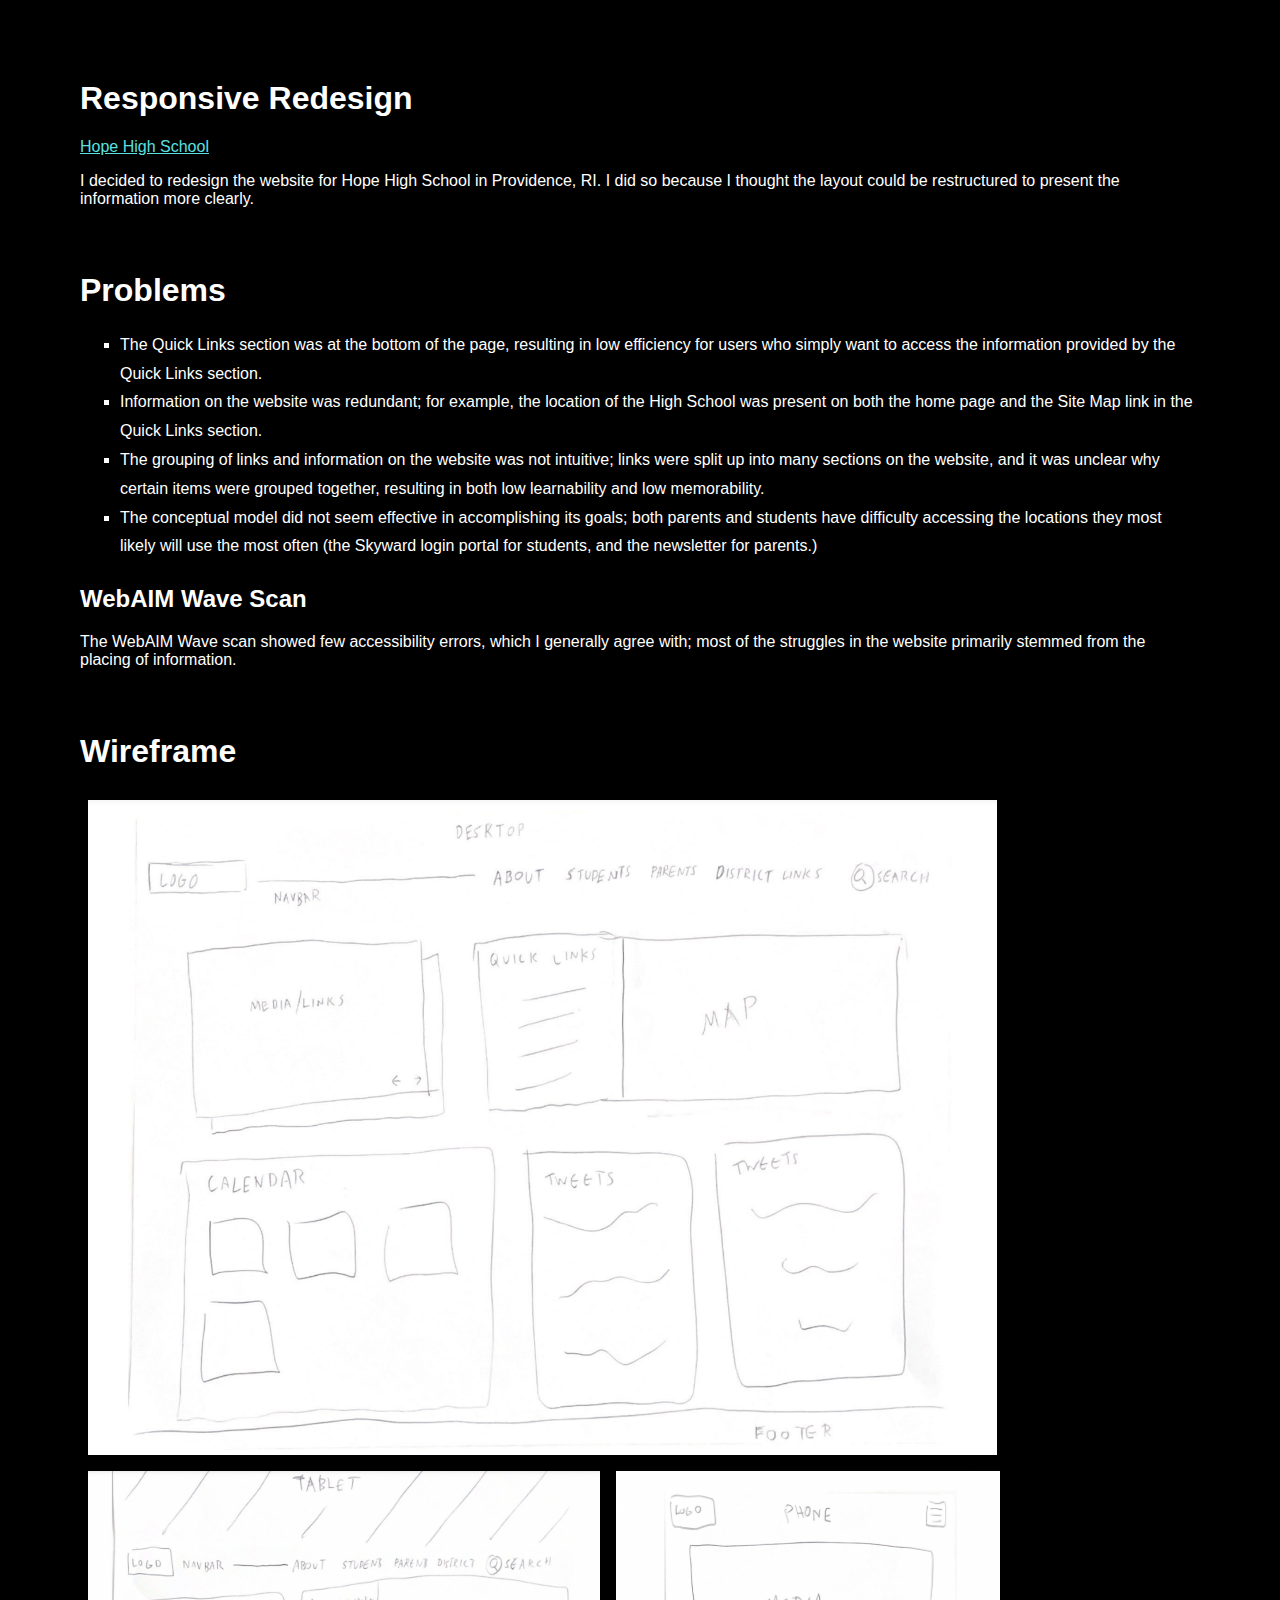
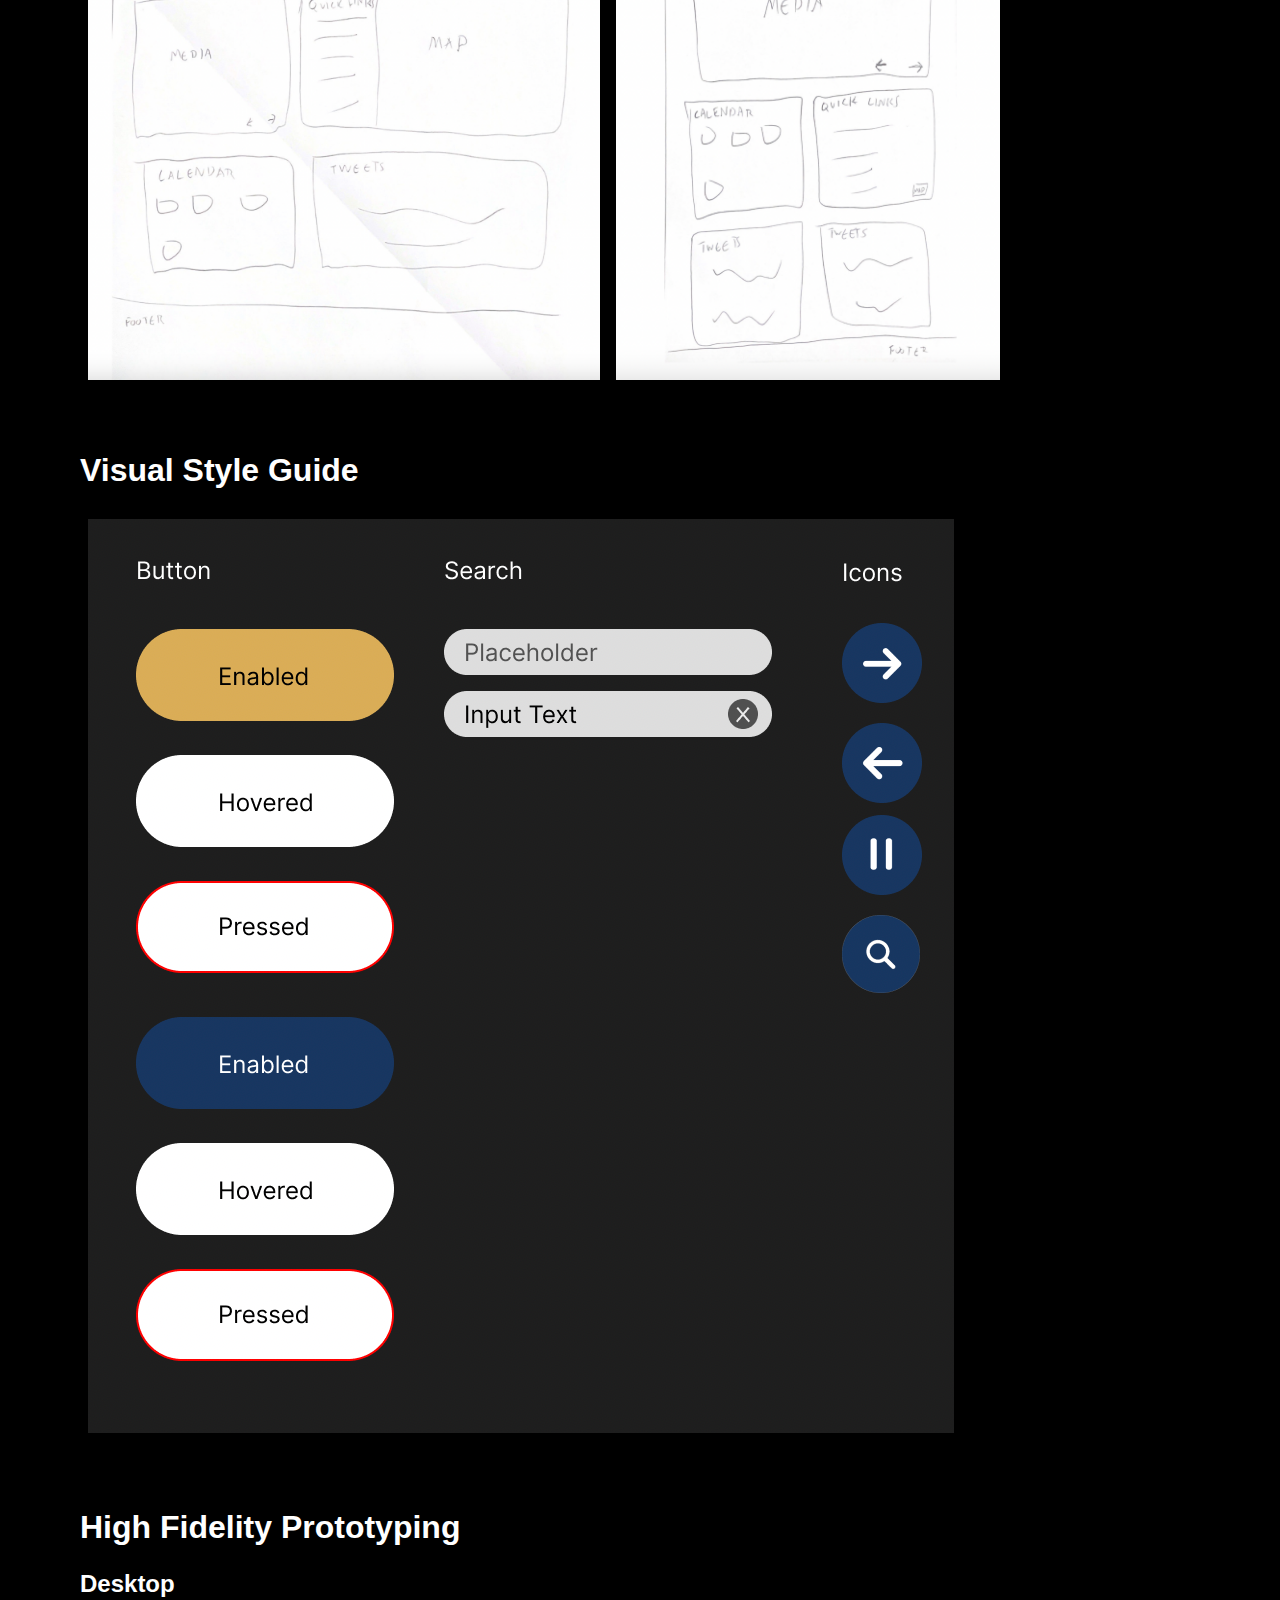
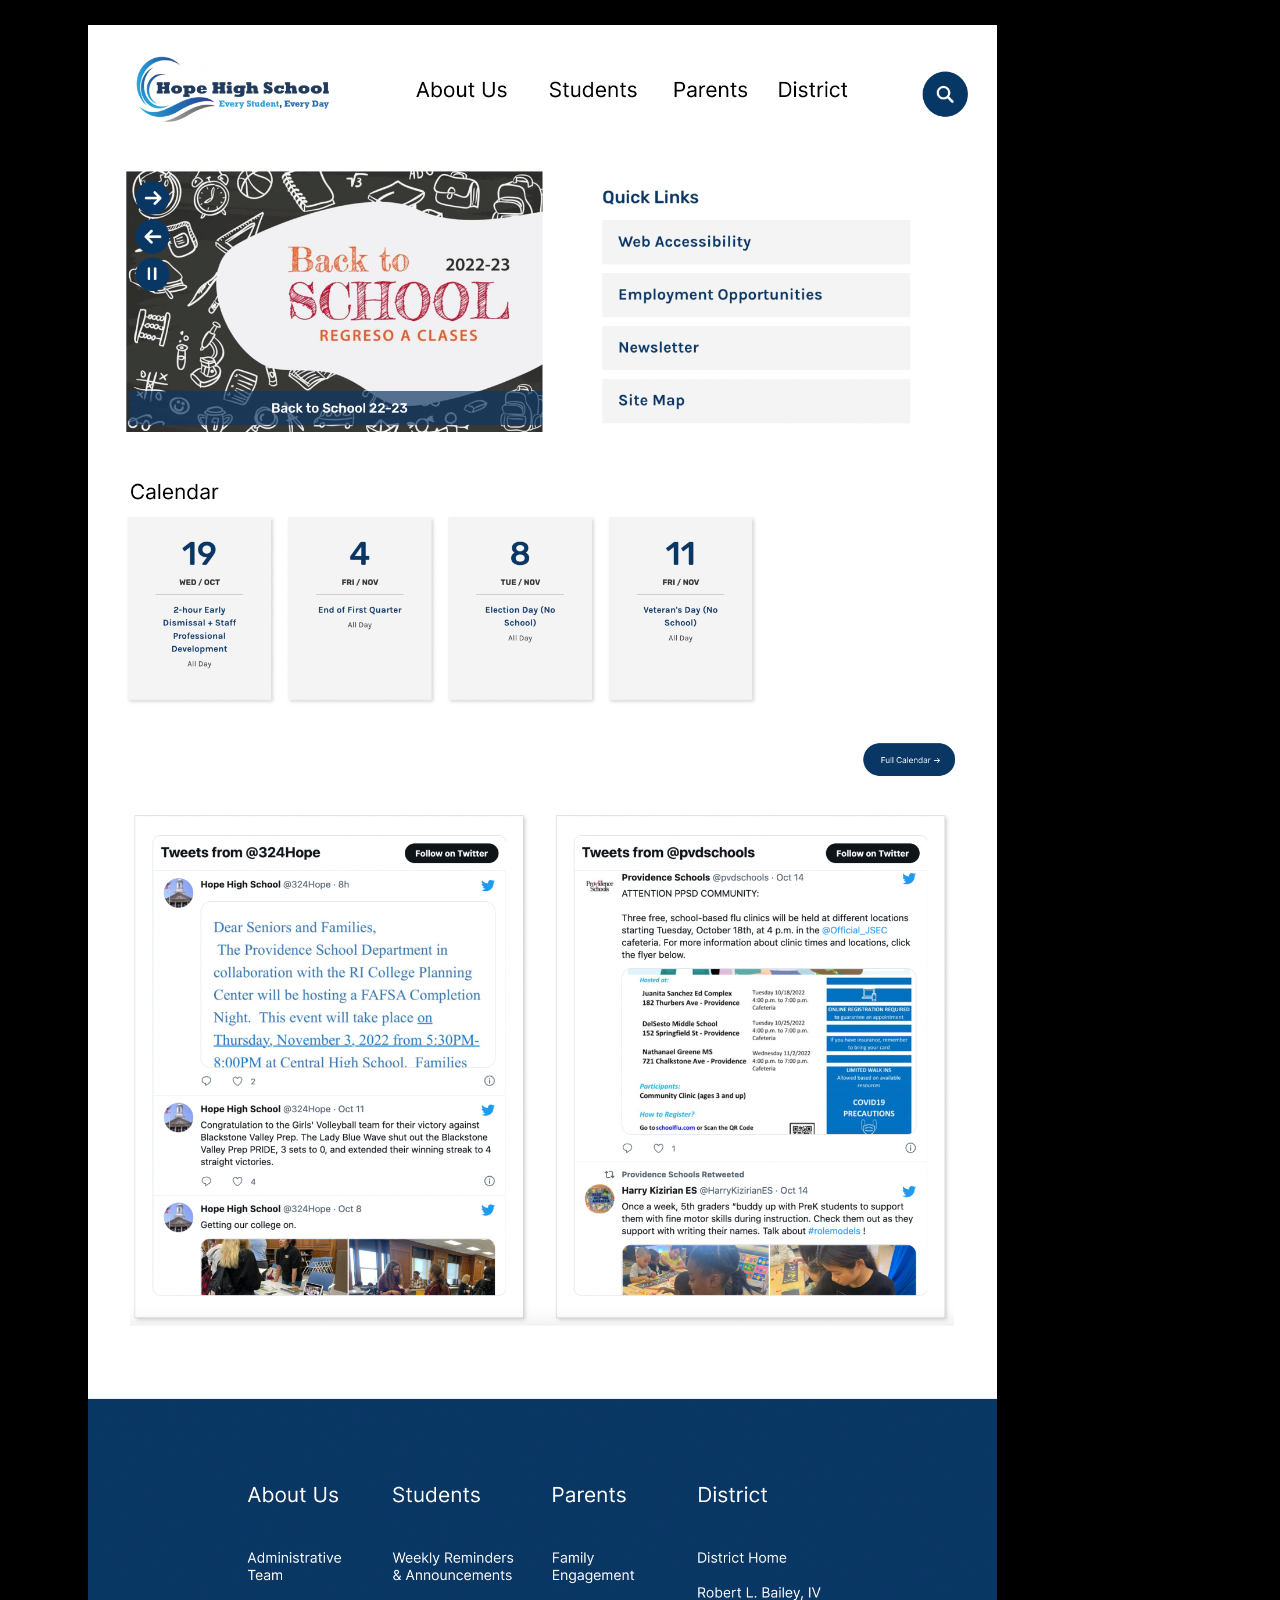
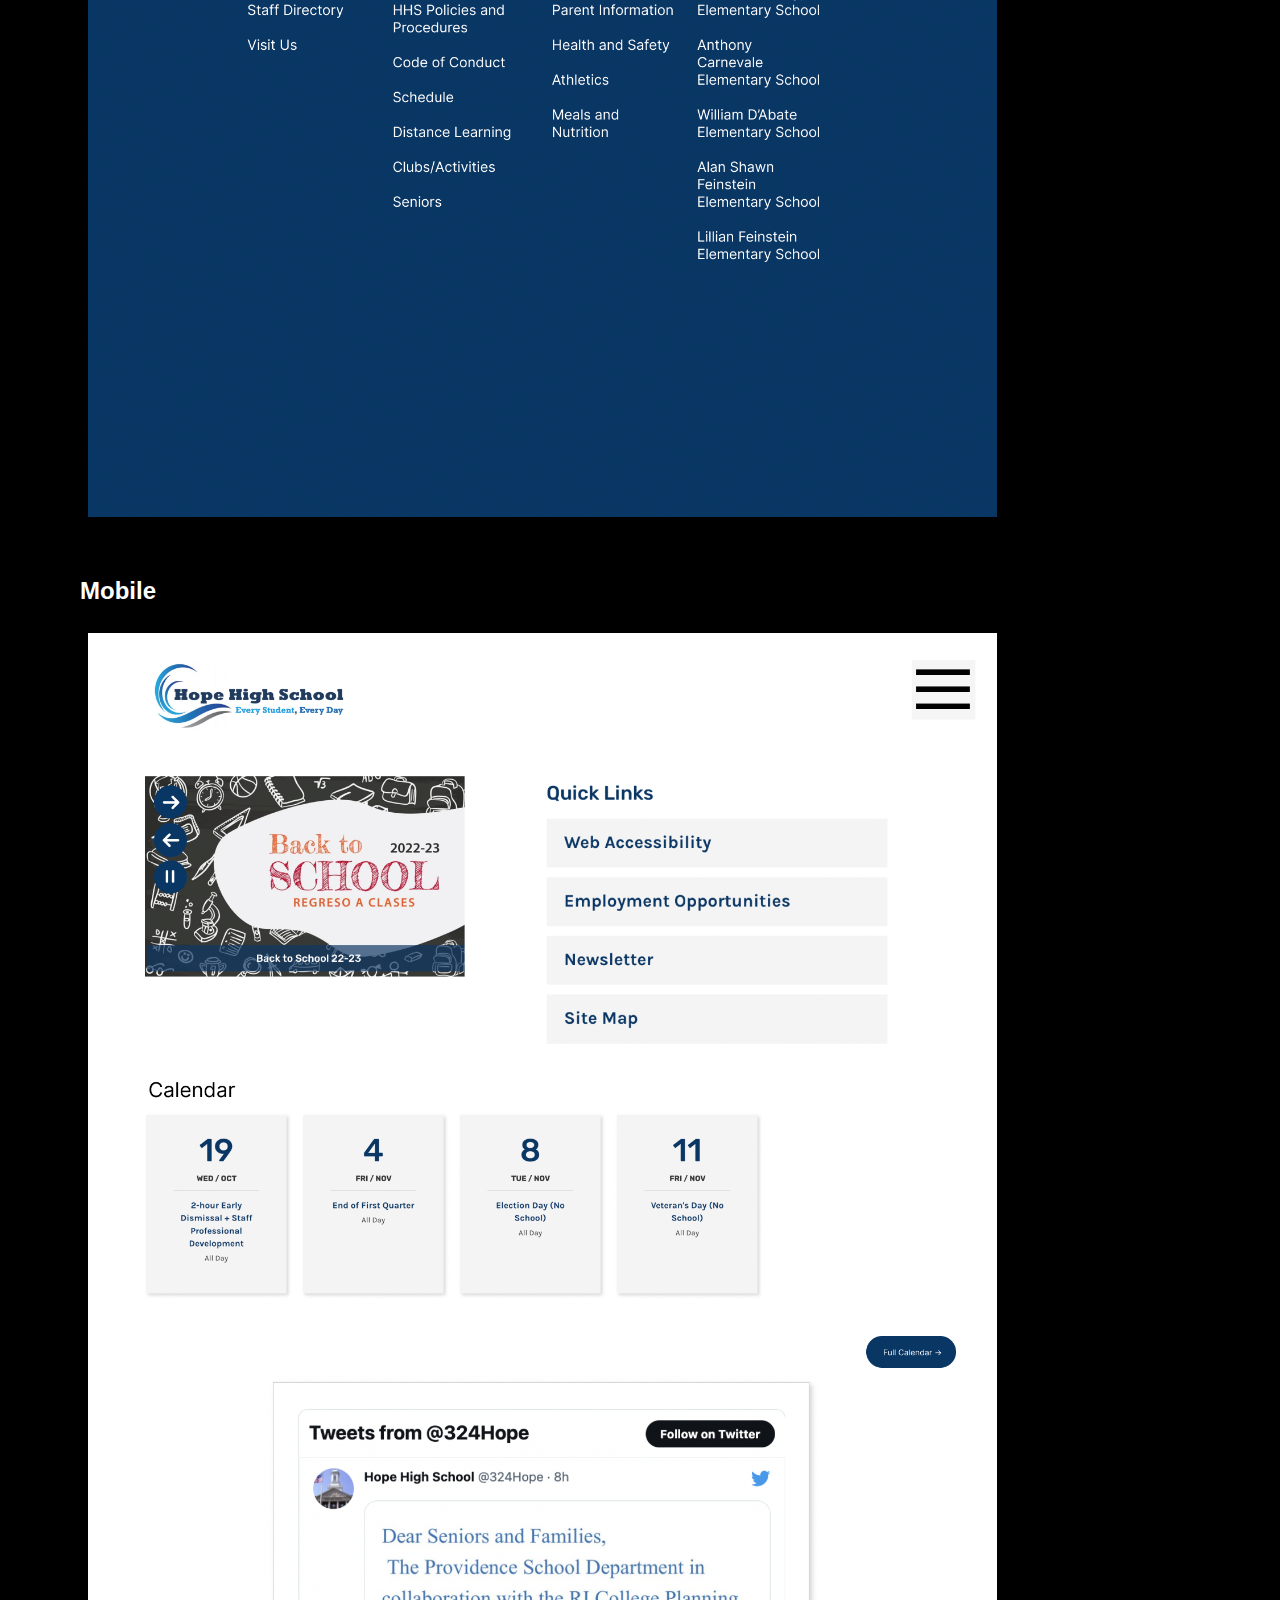
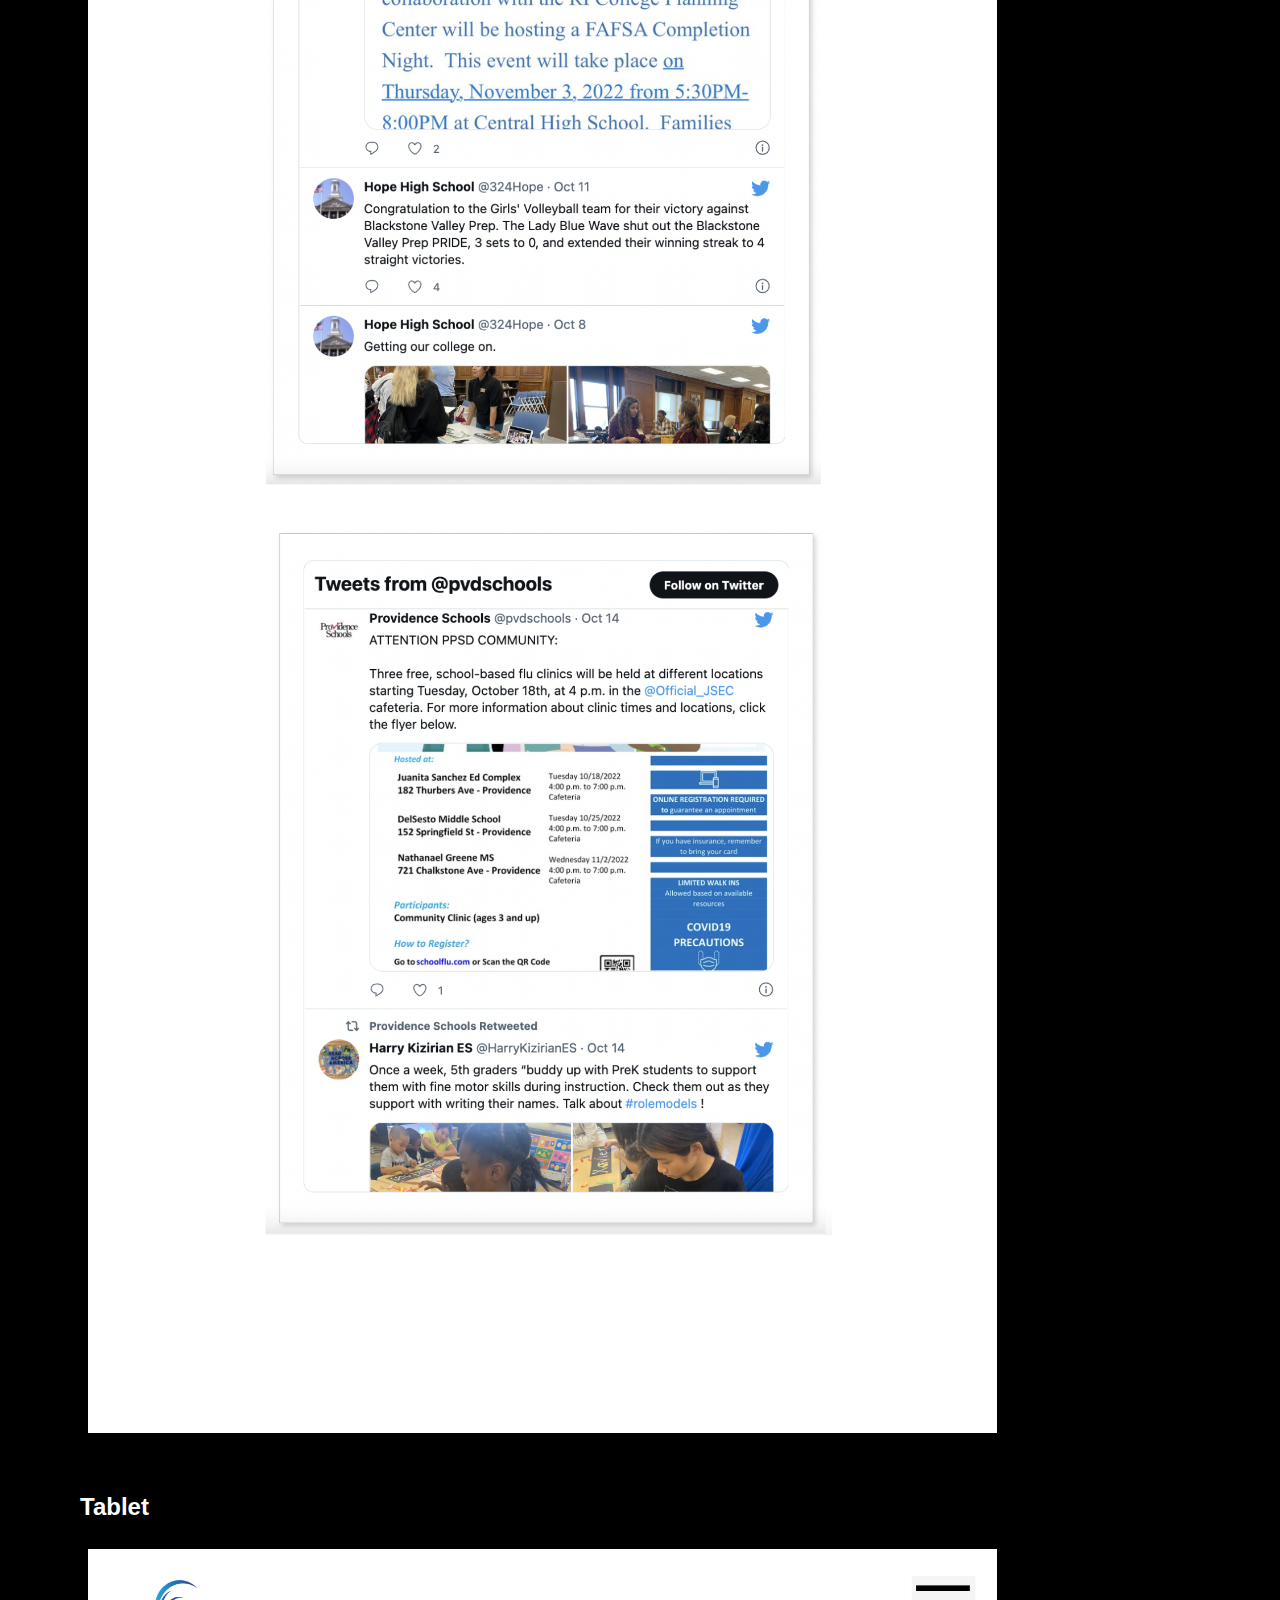
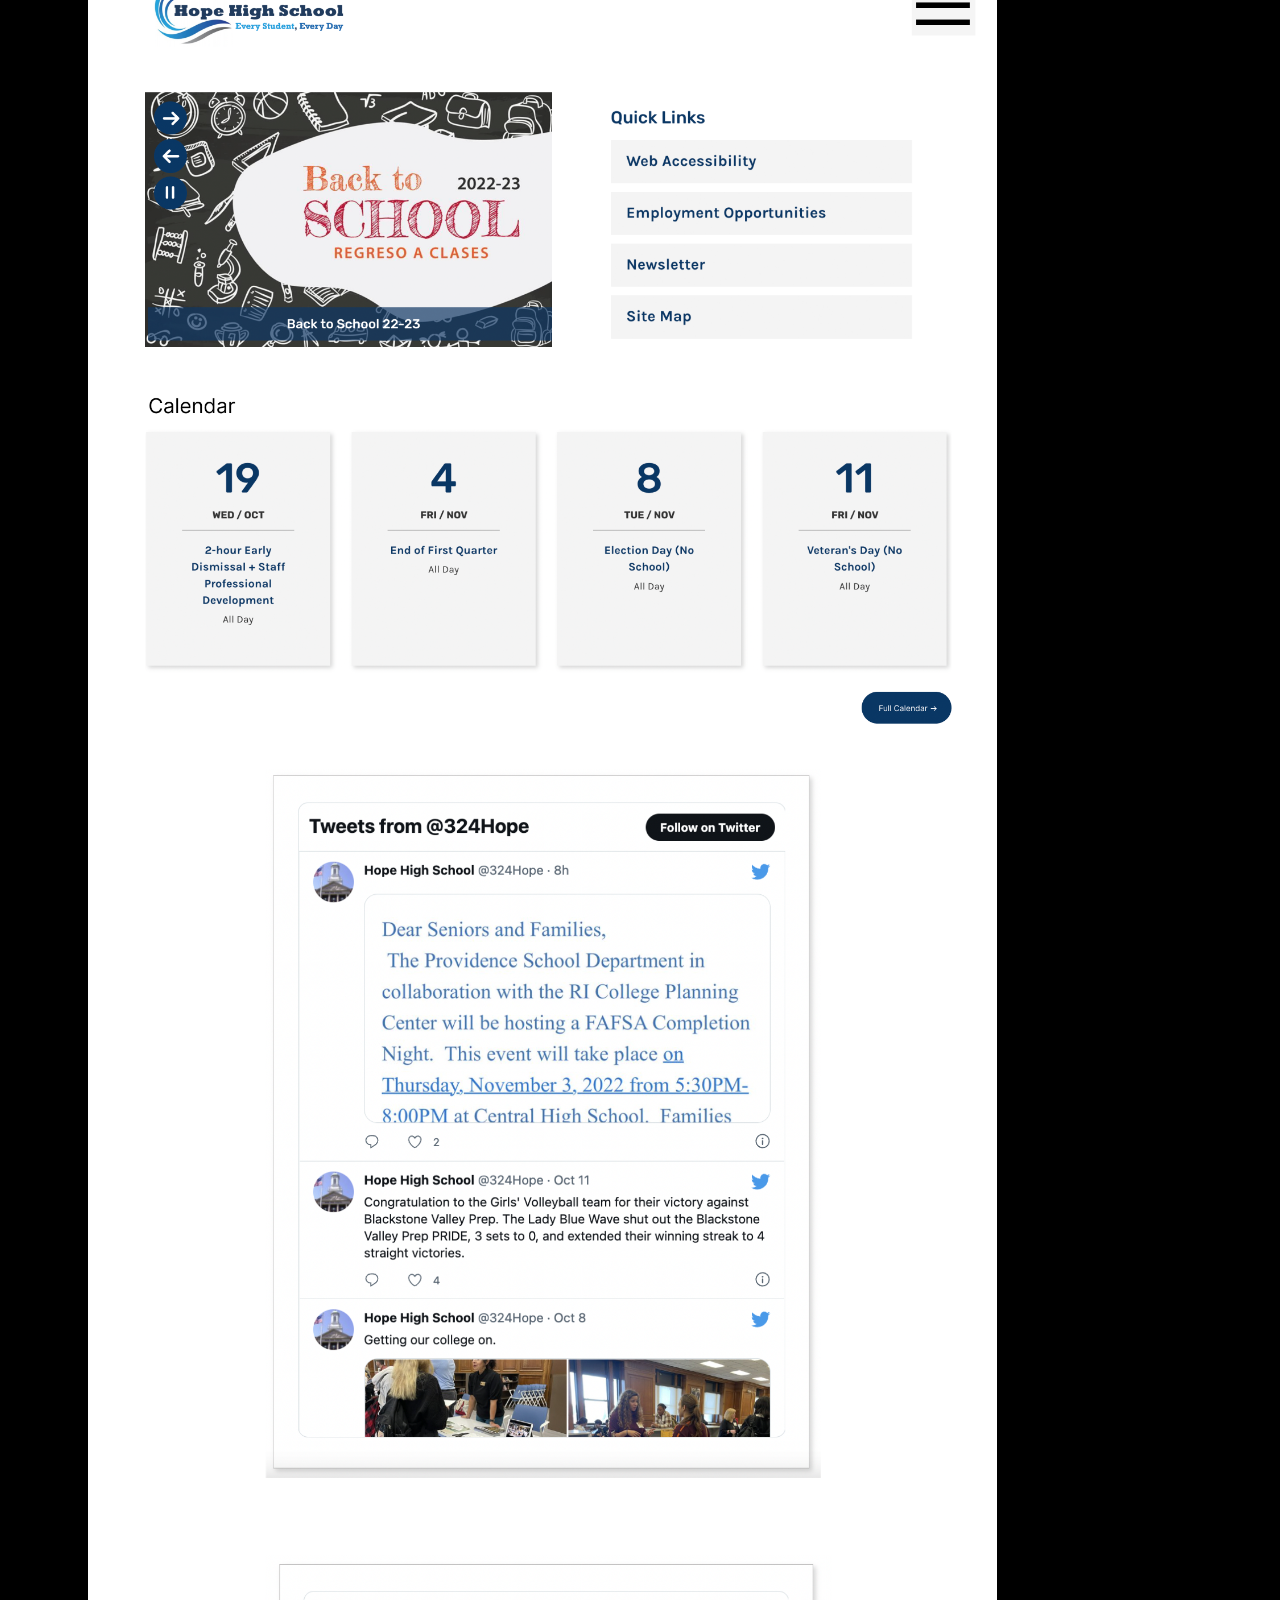
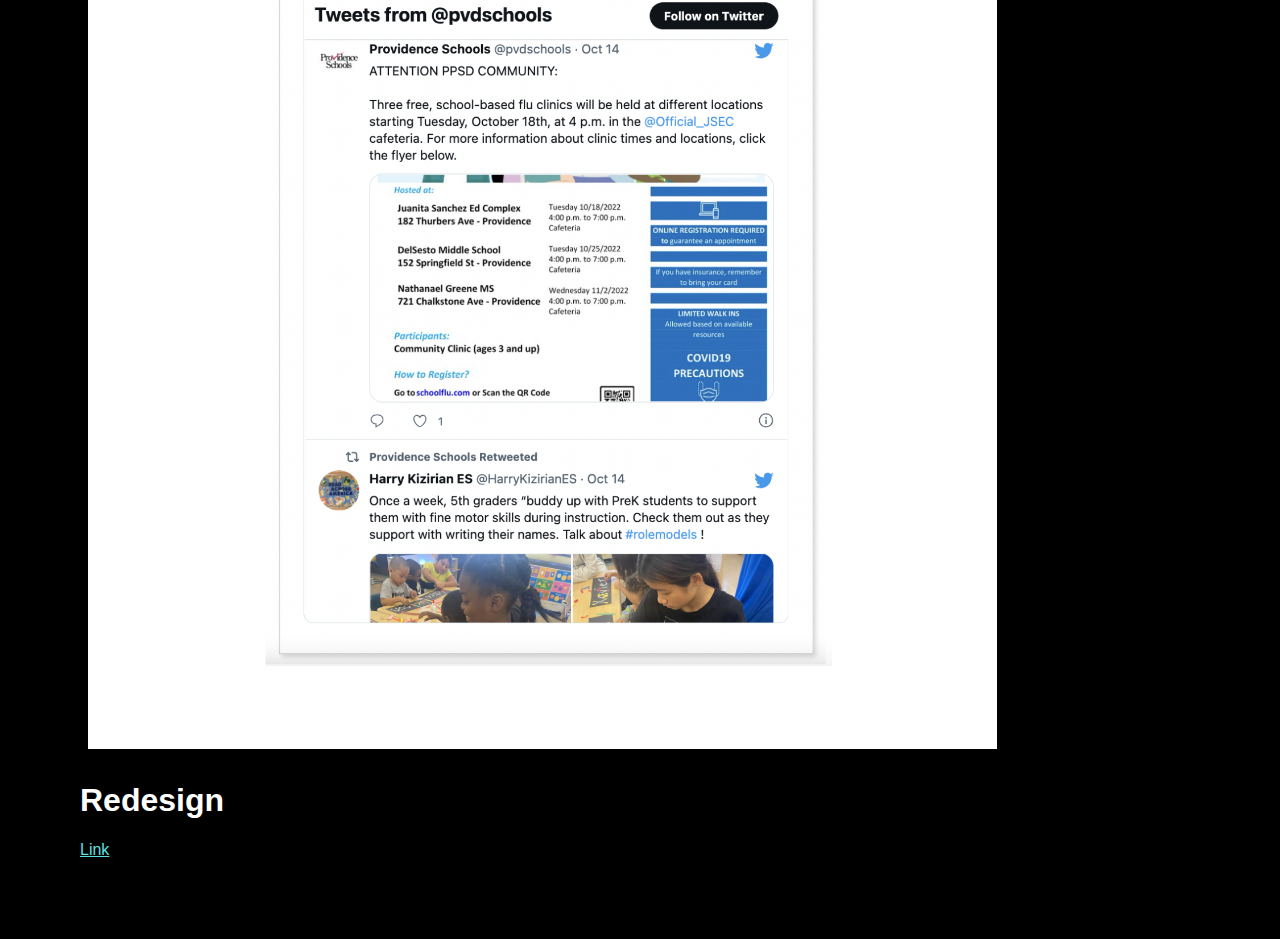
<file: index.html>
<!DOCTYPE HTML>
<head>
    <link rel="stylesheet" href="index.css">
</head>
<body>
<h1 class="text">Responsive Redesign</h1>
<a href="https://www.providenceschools.org/hope">Hope High School</a>
<p>
    I decided to redesign the website for Hope High School in Providence, RI. I did so because I thought the layout could be restructured to present the information more clearly.
</p>

<h1 style="margin-top:2em">Problems</h1>
<ul>
    <li>The Quick Links section was at the bottom of the page, resulting in low efficiency for users who simply want to access the information provided by the Quick Links section.</li>
    <li>Information on the website was redundant; for example, the location of the High School was present on both the home page and the Site Map link in the Quick Links section.</li>
    <li>The grouping of links and information on the website was not intuitive; links were split up into many sections on the website, and it was unclear why certain items were grouped together, resulting in both low learnability and low memorability.</li>
    <li>The conceptual model did not seem effective in accomplishing its goals; both parents and students have difficulty accessing the locations they most likely will use the most often (the Skyward login portal for students, and the newsletter for parents.)</li>
</ul>

<h2 style="margin-top: 1em">WebAIM Wave Scan</h2>
<p>The WebAIM Wave scan showed few accessibility errors, which I generally agree with; most of the struggles in the website primarily stemmed from the placing of information.</p>

<h1 style="margin-top: 2em">Wireframe</h1>
<div class="container">
    <img src="desktop.png" alt="desktop wireframe" style="width:71vw">
    <img src="tablet.png" alt="tablet wireframe" style="width:40vw">
    <img src="phone.png" alt="phone wireframe" style="width:30vw">
</div>

<h1 style="margin-top: 2em">Visual Style Guide</h1>
<img src="styleguide.png" alt="style guide">

<h1 style="margin-top: 2em">High Fidelity Prototyping</h1>
<h2 style="margin-top: 1em">Desktop</h1>
<img src="prototype.png" alt="high fidelity prototype" style="width:71vw">

<h2 style="margin-top: 2em">Mobile</h1>
    <img src="mobile.png" alt="high fidelity prototype" style="width:71vw">

    <h2 style="margin-top: 2em">Tablet</h1>
        <img src="tablethifi.png" alt="high fidelity prototype" style="width:71vw">

<h1>Redesign</h1>
<a href="hhs-index.html">Link</a>

</body>
</file>
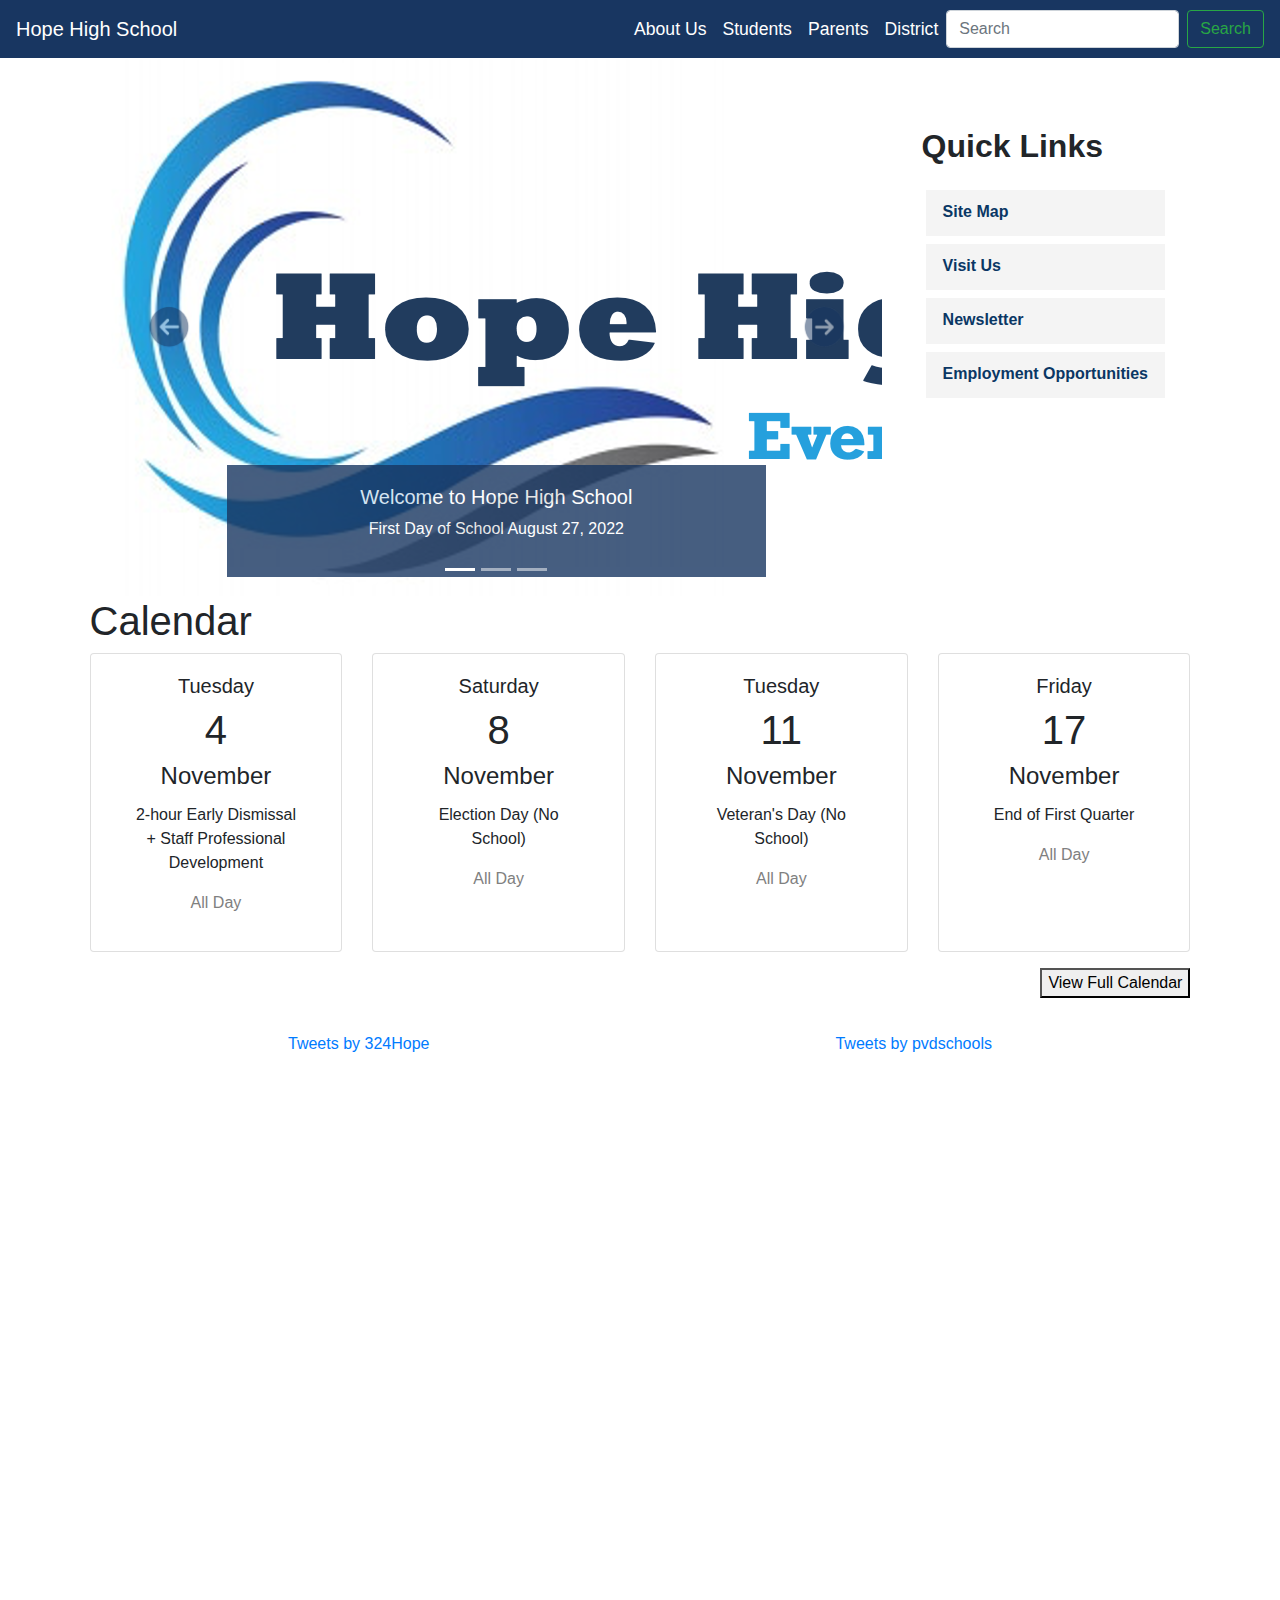
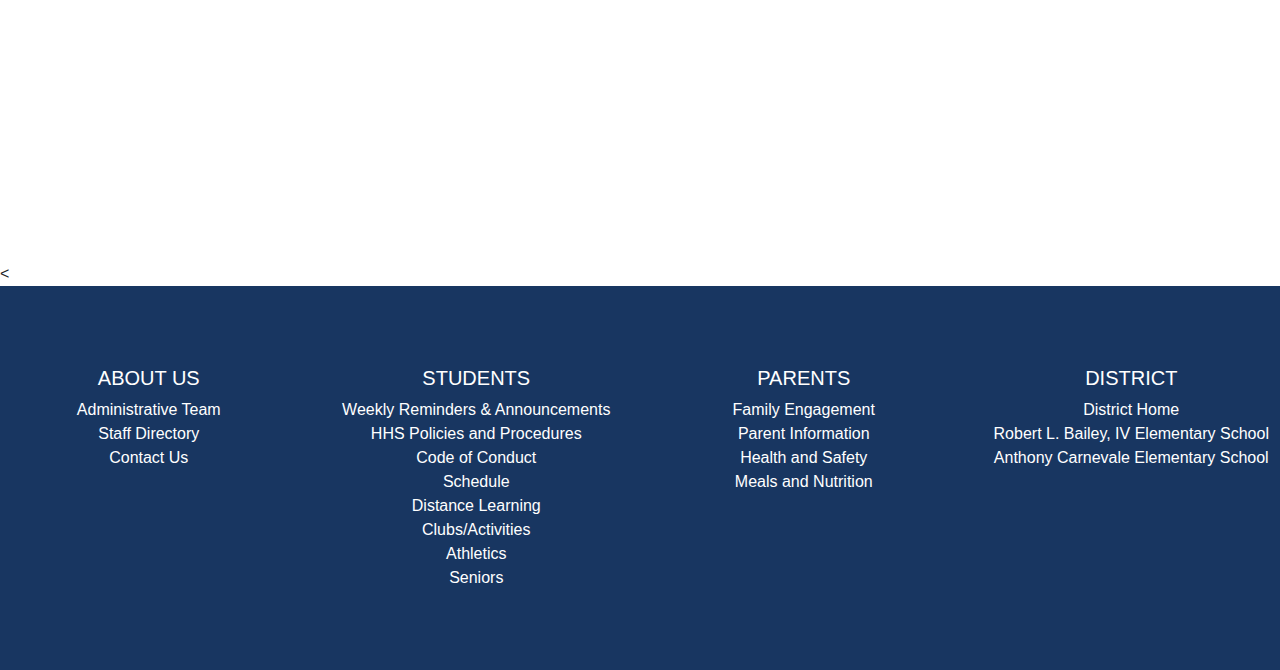
<file: hhs-index.html>
<!DOCTYPE html>
<head>
    <link rel="stylesheet" href="https://cdn.jsdelivr.net/npm/bootstrap@4.0.0/dist/css/bootstrap.min.css" integrity="sha384-Gn5384xqQ1aoWXA+058RXPxPg6fy4IWvTNh0E263XmFcJlSAwiGgFAW/dAiS6JXm" crossorigin="anonymous">
    <script src="https://code.jquery.com/jquery-3.2.1.slim.min.js" integrity="sha384-KJ3o2DKtIkvYIK3UENzmM7KCkRr/rE9/Qpg6aAZGJwFDMVNA/GpGFF93hXpG5KkN" crossorigin="anonymous"></script>
    <script src="https://cdn.jsdelivr.net/npm/popper.js@1.12.9/dist/umd/popper.min.js" integrity="sha384-ApNbgh9B+Y1QKtv3Rn7W3mgPxhU9K/ScQsAP7hUibX39j7fakFPskvXusvfa0b4Q" crossorigin="anonymous"></script>
    <script src="https://cdn.jsdelivr.net/npm/bootstrap@4.0.0/dist/js/bootstrap.min.js" integrity="sha384-JZR6Spejh4U02d8jOt6vLEHfe/JQGiRRSQQxSfFWpi1MquVdAyjUar5+76PVCmYl" crossorigin="anonymous"></script>   
    <link rel="stylesheet" href="hhs.css">
</head>

<body>
    
    <div id="navbar">
        <nav class="navbar navbar-expand-lg navbar-dark" style="background-color: #183661;">
            <a class="navbar-brand" href="#">Hope High School</a>
            <button class="navbar-toggler" type="button" data-toggle="collapse" data-target="#navbarSupportedContent" aria-controls="navbarSupportedContent" aria-expanded="false" aria-label="Toggle navigation">
                <span class="navbar-toggler-icon"></span>
            </button>
            
            <div class="collapse navbar-collapse" id="navbarSupportedContent">
                <ul class="navbar-nav ml-auto">
                    <li class="nav-item dropdown">
                        <a class="nav-link" href="#" id="navbarDropdown" role="button" data-toggle="dropdown" aria-haspopup="true" aria-expanded="false">
                            About Us
                        </a>
                        <div class="dropdown-menu dropdown-menu-end animate slideIn" aria-labelledby="navbarDropdown">
                            <a class="dropdown-item" href="#">Administrative Team</a>
                            <a class="dropdown-item" href="#">Staff Directory</a>
                            <a class="dropdown-item" href="#">Visit Us</a>
                        </div>
                    </li>
                    <li class="nav-item dropdown">
                        <a class="nav-link" href="#" id="navbarDropdown" role="button" data-toggle="dropdown" aria-haspopup="true" aria-expanded="false">
                            Students
                        </a>
                        <div class="dropdown-menu dropdown-menu-end animate slideIn" aria-labelledby="navbarDropdown">
                            <a class="dropdown-item" href="#">Weekly Reminders & Announcements</a>
                            <a class="dropdown-item" href="#">HHS Policies and Procedures</a>
                            <a class="dropdown-item" href="#">Code of Conduct</a>
                            <a class="dropdown-item" href="#">Schedule</a>
                            <a class="dropdown-item" href="#">Distance Learning</a>
                            <a class="dropdown-item" href="#">Clubs/Activities</a>
                            <a class="dropdown-item" href="#">Athletics</a>
                            <a class="dropdown-item" href="#">Seniors</a>
                        </div>
                    </li>
                    <li class="nav-item dropdown">
                        <a class="nav-link" href="#" id="navbarDropdown" role="button" data-toggle="dropdown" aria-haspopup="true" aria-expanded="false">
                            Parents
                        </a>
                        <div class="dropdown-menu dropdown-menu-end animate slideIn" aria-labelledby="navbarDropdown">
                            <a class="dropdown-item" href="#">Family Engagement</a>
                            <a class="dropdown-item" href="#">Parent Information</a>
                            <a class="dropdown-item" href="#">Health and Safety</a>
                            <a class="dropdown-item" href="#">Meals and Nutrition</a>
                        </div>
                    </li>
                    <li class="nav-item dropdown">
                        <a class="nav-link" href="#" id="navbarDropdown" role="button" data-toggle="dropdown" aria-haspopup="true" aria-expanded="false">
                            District
                        </a>
                        <div class="dropdown-menu dropdown-menu-end animate slideIn" aria-labelledby="navbarDropdown">
                            <a class="dropdown-item" href="#">District Home</a>
                            <a class="dropdown-item" href="#">Robert L. Bailey, IV Elementary School</a>
                            <a class="dropdown-item" href="#">Anthony Carnevale Elementary School</a>
                        </div>
                    </li>
                </ul>
                <form class="form-inline my-2 my-lg-0">
                    <input class="form-control mr-sm-2" type="search" placeholder="Search" aria-label="Search">
                    <button class="btn btn-outline-success my-2 my-sm-0" type="submit">Search</button>
                </form>
            </div>
        </nav>
    </div>
    
    <div id="gallerylinks" class="flexrow">
        <div id="carouselExampleIndicators" class="carousel slide column1" data-ride="carousel">
            <ol class="carousel-indicators">
                <li data-target="#carouselExampleIndicators" data-slide-to="0" class="active"></li>
                <li data-target="#carouselExampleIndicators" data-slide-to="1"></li>
                <li data-target="#carouselExampleIndicators" data-slide-to="2"></li>
            </ol>
            <div class="carousel-inner">
                <div class="carousel-item active">
                    <img src="hhs-logo.png" alt="...">
                    <div class="carousel-caption d-none d-md-block bg-dark" style="opacity:80%">
                        <h5>Welcome to Hope High School</h5>
                        <p>First Day of School August 27, 2022</p>
                    </div>
                </div>
                <div class="carousel-item">
                    <img src="hhs-logo.png" alt="...">
                    <div class="carousel-caption d-none d-md-block bg-dark" style="opacity:80%">
                        <h5>Welcome to Hope High School</h5>
                        <p>First Day of School August 27, 2022</p>
                    </div>
                </div>
                <div class="carousel-item">
                    <img src="hhs-logo.png" alt="...">
                    <div class="carousel-caption d-none d-md-block bg-dark" style="opacity:80%">
                        <h5>Welcome to Hope High School</h5>
                        <p>First Day of School August 27, 2022</p>
                    </div>
                </div>
            </div>
            <a class="carousel-control-prev" href="#carouselExampleIndicators" role="button" data-slide="prev">
                <span class="carousel-control-prev-icon" aria-hidden="true"></span>
                <span class="sr-only">Previous</span>
            </a>
            <a class="carousel-control-next" href="#carouselExampleIndicators" role="button" data-slide="next">
                <span class="carousel-control-next-icon" aria-hidden="true"></span>
                <span class="sr-only">Next</span>
            </a>
        </div>
        
        <div id="dashboard">
            <div class="links">
                <ul>
                    <div class="title">Quick Links</div>
                    <li><a href="#site">Site Map</a></li>
                    <li><a href="#visit">Visit Us</a></li>
                    <li><a href="#news">Newsletter</a></li>
                    <li><a href="#jobs">Employment Opportunities</a></li>
                </ul>
            </div>
        </div>
    </div>
    
    
    
    <div id="calendar" class="calendar" style="margin-bottom:2em">
        <h1>Calendar</h1>
        <div class="card-deck">
            <div class="card">
                <div class="card-body">
                    <h5 style="text-align: center;">Tuesday</h5>
                    <h1 style="text-align: center">4</h1>
                    <h4 class="card-title" style="text-align: center; border-bottom: 1px grey;">November</h4>
                    <p class="card-text" style="text-align: center; margin-left: 10%; margin-right: 10%;">2-hour Early Dismissal + Staff Professional Development</p>
                    <p style="text-align: center; color: grey;">All Day</p>
                    
                </div>
            </div>
            <div class="card">
                <div class="card-body">
                    <h5 style="text-align: center;">Saturday</h5>
                    <h1 style="text-align: center">8</h1>
                    <h4 class="card-title" style="text-align: center; border-bottom: 1px grey;">November</h4>
                    <p class="card-text" style="text-align: center; margin-left: 10%; margin-right: 10%;">Election Day (No School)</p>
                    <p style="text-align: center; color: grey;">All Day</p>
                    
                </div>
            </div>
            <div class="card">
                <div class="card-body">
                    <h5 style="text-align: center;">Tuesday</h5>
                    <h1 style="text-align: center">11</h1>
                    <h4 class="card-title" style="text-align: center; border-bottom: 1px grey;">November</h4>
                    <p class="card-text" style="text-align: center; margin-left: 10%; margin-right: 10%;">Veteran's Day (No School)</p>
                    <p style="text-align: center; color: grey;">All Day</p>
                    
                </div>
            </div>
            <div class="card">
                <div class="card-body">
                    <h5 style="text-align: center;">Friday</h5>
                    <h1 style="text-align: center">17</h1>
                    <h4 class="card-title" style="text-align: center; border-bottom: 1px grey;">November</h4>
                    <p class="card-text" style="text-align: center; margin-left: 10%; margin-right: 10%;">End of First Quarter</p>
                    <p style="text-align: center; color: grey;">All Day</p>
                    
                </div>
            </div>
        </div>
        <button style="float: right; margin-top: 1em; margin-bottom: 2em;">View Full Calendar</button>
        
        
    </div>
    
    <div id="tweets" class="container" style="margin-top: 5em; min-height: 750px; margin-bottom: 5em">
        <a class="twitter-timeline column" width="45%" data-height="750px" href="https://twitter.com/324Hope?ref_src=twsrc%5Etfw">Tweets by 324Hope</a> <script async src="https://platform.twitter.com/widgets.js" charset="utf-8"></script>
        <a class="twitter-timeline column" width="45%" data-height="750px" href="https://twitter.com/pvdschools?ref_src=twsrc%5Etfw">Tweets by pvdschools</a> <script async src="https://platform.twitter.com/widgets.js" charset="utf-8"></script>
    </div>
    
    <div id="footer">
        <
        <!-- Footer -->
        <footer class="bg-dark text-center text-white">
            <!-- Grid container -->
            
            <!-- Section: Links -->
            <section class="">
                <!--Grid row-->
                <div class="row">
                    <!--Grid column-->
                    <div class="col-lg-3 col-md-6 mb-4 mb-md-0" style="margin-top:5em; margin-bottom:5em!important;">
                        <h5 class="text-uppercase">About Us</h5>
                        
                        <ul class="list-unstyled mb-0">
                            <li>
                                <a href="#!" class="text-white">Administrative Team</a>
                            </li>
                            <li>
                                <a href="#!" class="text-white">Staff Directory</a>
                            </li>
                            <li>
                                <a href="#!" class="text-white">Contact Us</a>
                            </li>
                        </ul>
                    </div>
                    <!--Grid column-->
                    
                    <!--Grid column-->
                    <div class="col-lg-3 col-md-6 mb-4 mb-md-0" style="margin-top:5em; margin-bottom:5em!important;">
                        <h5 class="text-uppercase">Students</h5>
                        
                        <ul class="list-unstyled mb-0">
                            <li>
                                <a href="#!" class="text-white">Weekly Reminders & Announcements</a>
                            </li>
                            <li>
                                <a href="#!" class="text-white">HHS Policies and Procedures</a>
                            </li>
                            <li>
                                <a href="#!" class="text-white">Code of Conduct</a>
                            </li>
                            <li>
                                <a href="#!" class="text-white">Schedule</a>
                            </li>
                            <li>
                                <a href="#!" class="text-white">Distance Learning</a>
                            </li>
                            <li>
                                <a href="#!" class="text-white">Clubs/Activities</a>
                            </li>
                            <li>
                                <a href="#!" class="text-white">Athletics</a>
                            </li>
                            <li>
                                <a href="#!" class="text-white">Seniors</a>
                            </li>
                        </ul>
                    </div>
                    <!--Grid column-->
                    
                    <!--Grid column-->
                    <div class="col-lg-3 col-md-6 mb-4 mb-md-0" style="margin-top:5em; margin-bottom:5em!important;">
                        <h5 class="text-uppercase">Parents</h5>
                        
                        <ul class="list-unstyled mb-0">
                            <li>
                                <a href="#!" class="text-white">Family Engagement</a>
                            </li>
                            <li>
                                <a href="#!" class="text-white">Parent Information</a>
                            </li>
                            <li>
                                <a href="#!" class="text-white">Health and Safety</a>
                            </li>
                            <li>
                                <a href="#!" class="text-white">Meals and Nutrition</a>
                            </li>
                        </ul>
                    </div>
                    <!--Grid column-->
                    
                    <!--Grid column-->
                    <div class="col-lg-3 col-md-6 mb-4 mb-md-0" style="margin-top:5em; margin-bottom:5em!important;">
                        <h5 class="text-uppercase">District</h5>
                        
                        <ul class="list-unstyled mb-0">
                            <li>
                                <a href="#!" class="text-white">District Home</a>
                            </li>
                            <li>
                                <a href="#!" class="text-white">Robert L. Bailey, IV Elementary School</a>
                            </li>
                            <li>
                                <a href="#!" class="text-white">Anthony Carnevale Elementary School</a>
                            </li>
                        </ul>
                    </div>
                    <!--Grid column-->
                </div>
                <!--Grid row-->
            </section>
            <!-- Section: Links -->
        </div>
        <!-- Grid container -->
        <!-- Copyright -->
    </footer>
    <!-- Footer -->
</div>

</body>
</file>
<file: index.css>
body {
    background-color: black;
    color: white;
    font-family: Helvetica;
    margin: 5em 5em 5em 5em;
}

a {
    color: rgb(91, 224, 224)
}

a:visited {
    color: rgb(157, 183, 244);
  }

ul {
    list-style: square;
    line-height: 180%;
}

.container {
    display: flex;
    flex-wrap: wrap;
}

img {
    padding: 8px;
}
</file>
<file: hhs.css>
.flexrow {
    display: flex;
    justify-content: center;
    margin-left: 7%;
    margin-right: 7%;
}

.column1 {
    width: 70%;
    height: 35%;
}

.container {
    display: flex;
    justify-content: space-around;
}

.calendar {
    justify-content: center;
    margin-left: 7%;
    margin-right: 7%;
}

.body {
    font-family: 'Karla', sans-serif !important;
}

.navbar-nav > li > .dropdown-menu { background-color: #183661; }
.navbar-nav > li > .dropdown-menu > a { color: #ffffff; }

.links > ul { list-style: none; margin-top: 2em; }

.links > ul > li > a {
    padding: 10px 17px 12px;
    background: #F4F4F4;
    border: 4px solid #ffffff;
    display: block;
    -ms-transition: all .3s ease 0s;
    -moz-transition: all .3s ease 0s;
    -webkit-transition: all .3s ease 0s;
    transition: all .3s ease 0s;
    color: #0A3764;
    text-decoration: none;
    font-weight: 700;
    align-content: center;
}

.links {
    margin-top: 4em;
    margin-bottom: 4em;
}

.title {
    font-size: 2em;
    margin-bottom: 0.5em;
    font-weight: 800;
}

.carousel-control-prev-icon{
    background-image: url('prev_icon.png');
    width: 3em;
    height: 3em;
}
.carousel-control-next-icon{
    background-image: url('next_icon.png');
    width: 3em;
    height: 3em;
}

.dropdown:hover .dropdown-menu {
    display: block;
}

.dropdown .dropdown-menu {
    display: none;
    
}
.navbar .navbar-nav .nav-link {
    color: #ffffff;
    font-size: 1.1em;
}
.navbar .navbar-nav .nav-link:hover{
    color: #d0d0d0;
}

.bg-dark {
    background-color: #183661!important;
    
}

@media (min-width: 200px) {
    .animate {
        animation-duration: 0.3s;
        -webkit-animation-duration: 0.3s;
        animation-fill-mode: both;
        -webkit-animation-fill-mode: both;
    }
}

@keyframes slideIn {
    0% {
        transform: translateY(1rem);
        opacity: 0;
    }
    100% {
        transform: translateY(0rem);
        opacity: 1;
    }
    0% {
        transform: translateY(1rem);
        opacity: 0;
    }
}

@-webkit-keyframes slideIn {
    0% {
        -webkit-transform: transform;
        -webkit-opacity: 0;
    }
    100% {
        -webkit-transform: translateY(0);
        -webkit-opacity: 1;
    }
    0% {
        -webkit-transform: translateY(1rem);
        -webkit-opacity: 0;
    }
}

.slideIn {
    -webkit-animation-name: slideIn;
    animation-name: slideIn;
}
</file>
